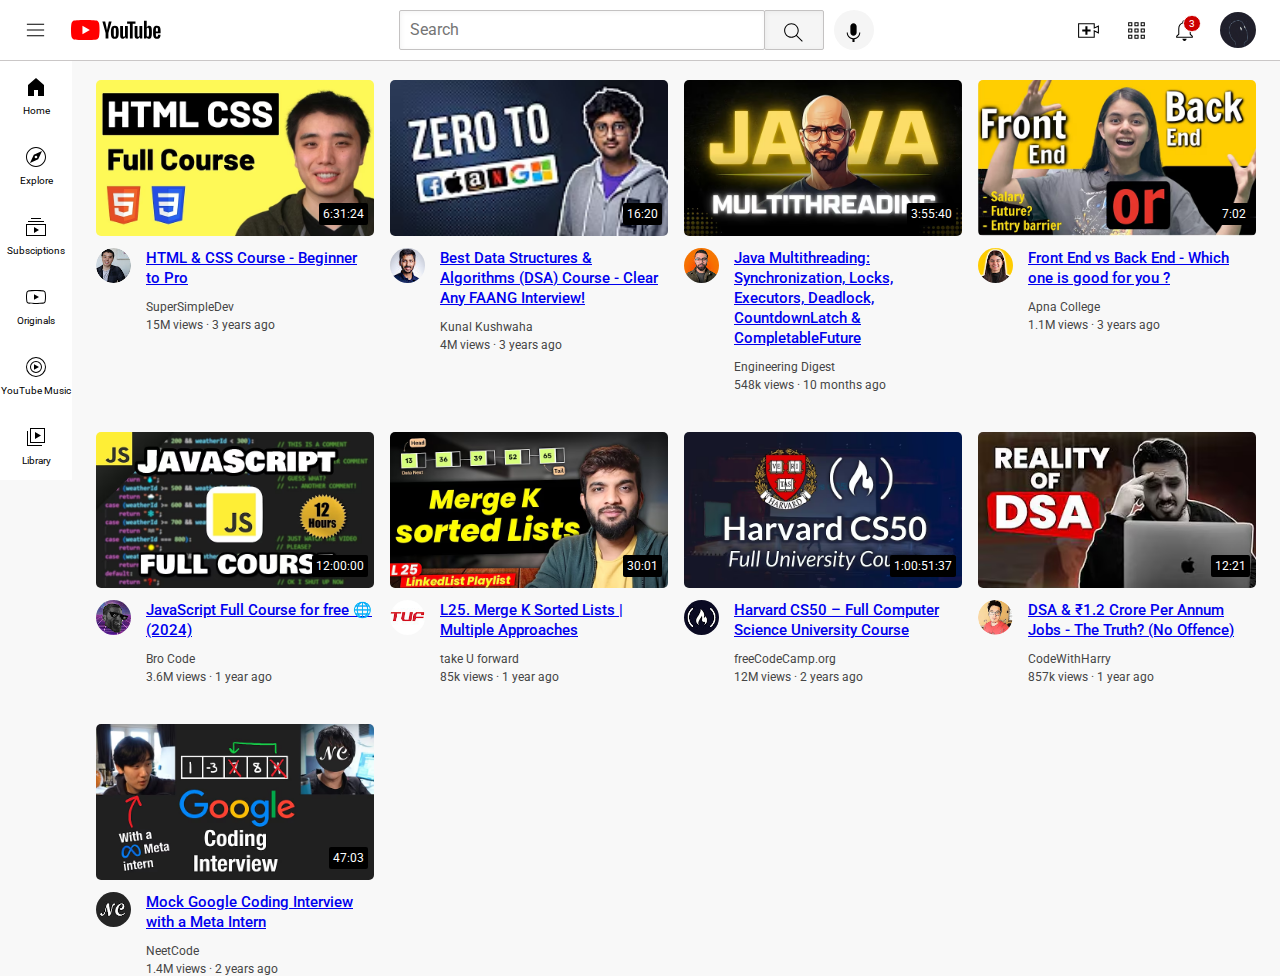
<file: index.html>
<!DOCTYPE html>
<html>

<head>
    <title>YouTubeCopy</title>
    <link rel="stylesheet" href="Body.css">
    <link rel="stylesheet" href="sidebar.css">
    <link rel="stylesheet" href="header.css">
    <link rel="preconnect" href="https://fonts.googleapis.com">
    <link rel="preconnect" href="https://fonts.gstatic.com" crossorigin>
    <link href="https://fonts.googleapis.com/css2?family=Roboto:ital,wght@0,100..900;1,100..900&display=swap"
        rel="stylesheet">

</head>

<body>
    <header class="header">
        <div class="left-section">
            <img src="images/hamburger-menu.svg" class="hamburger-logo">
            <img src="images/youtube-logo.svg" class="youtube-logo">
        </div>
        <div class="middle-section">
            <input type="text" placeholder="Search" class="searchBar">
            <button class="search-button">
                <img src="images/search.svg" class="search-logo">
                <div class="tooltip">Search</div>
            </button>
            <button class="voice-search-button">
                <img src="images/voice-search-icon.svg" class="voice-search-logo">
                <div class="tooltip">Search with your voice</div>
            </button>
        </div>
        <div class="right-section">
            <div class="create-video">
                <img src="images/upload.svg" class="upload-logo">
                <div class="tooltip">Create</div>
            </div>
            <div class="apps">
                <img src="images/youtube-apps.svg" class="youtube-apps-logo">
                <div class="tooltip">YouTube apps</div>
            </div>



            <div class="notifications-button">
                <img src="images/notifications.svg" class="notifications-logo">
                <div class="tooltip">notifications</div>
                <div class="notifications"> 3</div>
            </div>
            <img src="images/logo.png" class="user-picture">

        </div>
    </header>

    <nav class="side-bar">
        <div class="side-buttons">
            <img src="images/home.svg" class="home">
            <p class="labels">Home</p>
        </div>
        <div class="side-buttons">
            <img src="images/explore.svg" class="explore">
            <p class="labels">Explore</p>

        </div>
        <div class="side-buttons">
            <img src="images/subscriptions.svg" class="subscriptions">
            <p class="labels">Subsciptions</p>
        </div>
        <div class="side-buttons">
            <img src="images/originals.svg" class="originals">
            <p class="labels">Originals</p>
        </div>
        <div class="side-buttons">
            <img src="images/youtube-music.svg" class="youtube-music">
            <p class="labels">YouTube Music</p>
        </div>
        <div class="side-buttons">
            <img src="images/library.svg" class="library">
            <p class="labels">Library</p>
        </div>







    </nav>

    <main>
        <section class="Screen-grid">

            <div class="box">
                <a href="https://www.youtube.com/watch?v=G3e-cpL7ofc" >
                    <div class="thumbnail">
                        <img src="images/10.avif" class="image">
                        <div class="video-length">
                            6:31:24
                        </div>
                    </div>
                </a>
                <div class="info-grid">
                    <div class="channel-icon">
                        <a href="https://www.youtube.com/@SuperSimpleDev">
                            <img src="images/10.1.jpg" class="icon">
                        </a>    
                    </div>
                    <div class="channel-info">
                        <p class="Video-title">
                            <a href="https://www.youtube.com/watch?v=G3e-cpL7ofc" class="link-at-title" >
                                HTML & CSS Course - Beginner to Pro
                            </a>
                        </p>
                        <p class="Channel-name">
                            <a href="https://www.youtube.com/@SuperSimpleDev"
                                class="link-at-channel-name" >
                                SuperSimpleDev
                            </a>
                        </p>
                        <p class="video-info">
                            15M views &#183; 3 years ago
                        </p>
                    </div>

                </div>
            </div>

            <div class="box">
                <a href="https://www.youtube.com/watch?v=rZ41y93P2Qo&list=PL9gnSGHSqcnr_DxHsP7AW9ftq0AtAyYqJ&index=1" >
                    <div class="thumbnail">
                        <img src="images/11.avif" class="image">
                        <div class="video-length">
                            16:20
                        </div>
                    </div>
                </a>
                
                <div class="info-grid">
                    <div class="channel-icon">
                        <a href="https://www.youtube.com/@KunalKushwaha" >
                            <img src="images/11.1.jpg" class="icon">
                        </a>
                    </div>

                    <div class="channel-info">
                        
                        <p class="Video-title">
                            <a href="https://www.youtube.com/watch?v=rZ41y93P2Qo&list=PL9gnSGHSqcnr_DxHsP7AW9ftq0AtAyYqJ&index=1" class="link-at-title">
                                Best Data Structures & Algorithms (DSA) Course - Clear Any FAANG Interview!
                            </a>
                        </p>
                        <p class="Channel-name">

                            <a href="https://www.youtube.com/@KunalKushwaha"  class="link-at-channel-name">Kunal Kushwaha</a>
                        </p>
                        <p class="video-info">
                            4M views &#183; 3 years ago
                        </p>
                    </div>

                </div>
            </div>

            <div class="box">
                <a href="https://www.youtube.com/watch?v=4aYvLz4E1Ts" >
                    <div class="thumbnail">
                        <img src="images/12.avif" class="image">
                        <div class="video-length">
                            3:55:40
                        </div>
                    </div>
                </a>
                
                <div class="info-grid">
                    <div class="channel-icon">
                        <a href="https://www.youtube.com/@EngineeringDigest">
                            <img src="images/12.1.jpg" class="icon">
                        </a>
                    </div>

                    <div class="channel-info">
                        <p class="Video-title">
                            <a href="https://www.youtube.com/watch?v=4aYvLz4E1Ts" class="link-at-title">
                                Java Multithreading: Synchronization, Locks, Executors, Deadlock, CountdownLatch & CompletableFuture
                            </a>                           
                        </p>
                        <p class="Channel-name">
                            <a href="https://www.youtube.com/@EngineeringDigest" class="link-at-channel-name"> Engineering Digest</a>
                           
                        </p>
                        <p class="video-info">
                            548k views &#183; 10 months ago
                        </p>
                    </div>

                </div>
            </div>

            <div class="box">
                <a href="https://www.youtube.com/watch?v=vP3TRAsjZss">
                    <div class="thumbnail">
                        <img src="images/hq720.avif" class="image">
                        <div class="video-length">
                            7:02
                        </div>
                    </div>
                </a>
                
                <div class="info-grid">
                    <div class="channel-icon">
                        <a href="https://www.youtube.com/@ApnaCollegeOfficial">
                            <img src="images/channels4_profile.jpg" class="icon">
                        </a>
                        
                    </div>

                    <div class="channel-info">
                        <p class="Video-title">
                             <a href="https://www.youtube.com/watch?v=vP3TRAsjZss" class="link-at-title"> Front End vs Back End - Which one is good for you ?
</a>
                           
                        </p>
                        <p class="Channel-name">
                            <a href="https://www.youtube.com/@ApnaCollegeOfficial" class="link-at-channel-name">Apna College</a>
                            
                        </p>
                        <p class="video-info">
                            1.1M views &#183; 3 years ago
                        </p>
                    </div>

                </div>
            </div>

            <div class="box">
                <a href="https://www.youtube.com/watch?v=lfmg-EJ8gm4&t=18587s">
                    <div class="thumbnail">
                        <img src="images/hq720 (1).avif" class="image">
                        <div class="video-length">
                            12:00:00
                        </div>
                    </div>
                </a>
                
                <div class="info-grid">
                    <div class="channel-icon">
                        <a href="https://www.youtube.com/@BroCodez">
                            <img src="images/unnamed.jpg" class="icon">
                        </a>
                        

                    </div>

                    <div class="channel-info">
                        <p class="Video-title">
                            <a href="https://www.youtube.com/watch?v=lfmg-EJ8gm4&t=18587s" class="link-at-title">
                                JavaScript Full Course for free 🌐 (2024)
                            </a>                           
                        </p>
                        <p class="Channel-name">
                            <a href="https://www.youtube.com/@BroCodez" class="link-at-channel-name">Bro Code</a>
                            
                        </p>
                        <p class="video-info">
                            3.6M views &#183; 1 year ago
                        </p>
                    </div>

                </div>
            </div>

            <div class="box">
                <a href="https://www.youtube.com/watch?v=1zktEppsdig">
                    <div class="thumbnail">
                        <img src="images/hq720 (2).avif" class="image">
                        <div class="video-length">
                            30:01
                        </div>
                    </div>
                </a>
                
                <div class="info-grid">
                    <div class="channel-icon">
                        <a href="https://www.youtube.com/@takeUforward">
                            <img src="images/unnamed (1).jpg" class="icon">
                        </a>
                    </div>

                    <div class="channel-info">
                        <p class="Video-title">
                            <a href="https://www.youtube.com/watch?v=1zktEppsdig" class="link-at-title">
                                L25. Merge K Sorted Lists | Multiple Approaches
                            </a>
                            
                        </p>
                        <p class="Channel-name">
                            <a href="https://www.youtube.com/@takeUforward" class="link-at-channel-name">take U forward</a>
                            
                        </p>
                        <p class="video-info">
                            85k views &#183; 1 year ago
                        </p>
                    </div>

                </div>
            </div>

            <div class="box">
                <a href="https://www.youtube.com/watch?v=8mAITcNt710&">
                    <div class="thumbnail">
                        <img src="images/hq720 (3).avif" class="image">
                        <div class="video-length">
                            1:00:51:37
                        </div>
                    </div>
                </a>
                
                <div class="info-grid">
                    <div class="channel-icon">
                        <a href="https://www.youtube.com/@freecodecamp"><img src="images/unnamed (2).jpg" class="icon"></a>
                        
                    </div>

                    <div class="channel-info">
                        <p class="Video-title">
                            <a href="https://www.youtube.com/watch?v=8mAITcNt710&" class="link-at-title">
                                Harvard CS50 – Full Computer Science University Course
                            </a>
                        </p>
                        <p class="Channel-name">
                            <a href="https://www.youtube.com/@freecodecamp" class="link-at-channel-name">freeCodeCamp.org</a>
                        </p>
                        <p class="video-info">
                            12M views &#183; 2 years ago
                        </p>
                    </div>

                </div>
            </div>

            <div class="box">
                <a href="https://www.youtube.com/watch?v=XewspIh58Qg">
                    <div class="thumbnail">
                        <img src="images/hqdefault.avif" class="image">
                        <div class="video-length">
                            12:21
                        </div>
                    </div>
                </a>
                
                <div class="info-grid">
                    <div class="channel-icon">
                        <a href="https://www.youtube.com/@CodeWithHarry"><img src="images/unnamed (3).jpg" class="icon"></a>
                        
                    </div>

                    <div class="channel-info">
                        <p class="Video-title">
                            <a href="https://www.youtube.com/watch?v=XewspIh58Qg" class="link-at-title">DSA & ₹1.2 Crore Per Annum Jobs - The Truth? (No Offence)
</a>
                        </p>
                        <p class="Channel-name">
                            <a href="https://www.youtube.com/@CodeWithHarry" class="link-at-channel-name">CodeWithHarry</a>
                            
                        </p>
                        <p class="video-info">
                            857k views &#183; 1 year ago
                        </p>
                    </div>

                </div>
            </div>

            <div class="box">
                <a href="https://www.youtube.com/watch?v=46dZH7LDbf8">
                    <div class="thumbnail">
                        <img src="images/hq720 (4).avif" class="image">
                        <div class="video-length">
                            47:03
                        </div>
                    </div>
                </a>
                
                <div class="info-grid">
                    <div class="channel-icon">
                        <a href="https://www.youtube.com/@NeetCode">
                            <img src="images/channels4_profile (1).jpg" class="icon">
                        </a>
                        
                    </div>

                    <div class="channel-info">
                        <p class="Video-title">
                            <a href="https://www.youtube.com/watch?v=46dZH7LDbf8" class="link-at-title">
                                Mock Google Coding Interview with a Meta Intern
                            </a>
                            
                        </p>
                        <p class="Channel-name">
                            <a href="https://www.youtube.com/@NeetCode" class="link-at-channel-name">NeetCode</a>
                            
                        </p>
                        <p class="video-info">
                            1.4M views &#183; 2 years ago
                        </p>
                    </div>

                </div>
            </div>

        </section>
    </main>
</body>

</html>
</file>
<file: Body.css>
body{
    margin:0;
    padding-top: 80px;
    padding-left: 96px;
    background-color: rgb(248, 248, 248);
}
p{
    font-family: Roboto,Arial;
    margin-top:0;
    margin-bottom: 0;
}
.image{
    width: 100%;  
    object-fit: cover;
    border-radius: 5px;
}




.icon{
    width: 35px;
    height: 35px;
    border-radius:20px;
}

.Screen-grid{
    margin-right: 24px;
    display: grid;
    grid-template-columns: 1fr 1fr 1fr;
    column-gap: 16px;
    row-gap: 40px;
}
@media(max-width:800px){
    .Screen-grid{
        grid-template-columns: 1fr 1fr;
    }
}
@media(min-width:1100px){
    .Screen-grid{
        grid-template-columns: 1fr 1fr 1fr 1fr;
    }
}


.thumbnail{
    margin-bottom: 8px;
    cursor: pointer;
    position: relative;
}
.video-length{
    position: absolute;
    bottom: 15px;
    right: 6px;
    font-size: 12px;
    font-style: bold;
    padding-left: 4px;
    padding-right: 4px;
    padding-top: 4px;
    padding-bottom: 4px;
    border-radius: 2px;
    font-family: roboto,Arial;
    background-color: black;
    color: white;
}
.info-grid{
    display:grid;
    grid-template-columns: 50px 1fr;
}


.Video-title{
    font-weight: 500;
    font-size: 15px;
    line-height: 20px;
    margin-bottom: 12px;
    text-decoration: none;
    color: black;
}
.Channel-name{
    margin-bottom: 4px;
}
.Channel-name,.video-info{
    font-size: 12px;
    color: rgb(69, 69, 69);
}


.link-at-channel-name{
    text-decoration: none;
    color: rgb(69, 69, 69);

}
</file>
<file: sidebar.css>
.side-bar{
    
    position: fixed;
    bottom: 0;
    left: 0;
    width: 72px;
    top: 60px;
}

.side-buttons{
    margin: 0;
    display: flex;
    flex-direction: column;
    justify-content: center;
    align-items: center;
    cursor: pointer;
    background-color: white;
    height: 70px;
    transition: background-color 0.25s;
}
.side-buttons:hover{
    background-color: rgb(235, 235, 235);
}
.home,.explore,.subscriptions,.originals,.youtube-music,.library{
    margin-bottom: 6px;
    height: 24px;
}

.labels{
    font-size: 10px;
    font-family: roboto;
}
</file>
<file: header.css>
.header{
    display: flex;
    flex-direction: row;
    justify-content: space-between;
    position: fixed;
    top: 0;
    left: 0;
    right: 0;
    height: 60px;
    background-color: white;
    border-bottom-width: 1px;
    border-bottom-style: solid;
    border-bottom-color: rgb(202, 199, 199);
    z-index: 1;
}
.logo{
    width: 50px;
    margin-left: 10px;
}


.left-section{
    display: flex;
    justify-content: center;
    align-items: center;
}
.hamburger-logo{
    margin-left: 24px;
    margin-right: 24px;
    height: 23px;
    cursor: pointer;
}
.youtube-logo{
    height: 20px;
    cursor: pointer;
}


.middle-section{
    flex: 1;
    margin-left: 70px;
    margin-right: 35px;
    max-width: 475px;
    display: flex;
    flex-direction: row;
    align-items: center;
}

.searchBar{
    flex: 1;
    height: 36px;
    padding-left: 10px;
    border: 1px ;
    border-style: solid;
    font-size: 16px;
    border-radius: 2px;
    box-shadow:inset 1px 1px 5px rgb(0, 0, 0,0.05);
    border-color: rgb(196, 194, 194);
    width: 0;
}
.searchBar::placeholder{
    font-family: roboto,Arial;
    font-size: 16px;
}


.search-button{
   
    height: 40px;
    width: 60px;
    margin-left: -1px;
    margin-right:10px;
    border-radius: 2px;
    border: 1px ;
    border-width: 1px;
    border-style: solid;
    background-color: rgb(245, 245, 245);
    box-shadow:inset 1px 1px 5px rgb(0, 0, 0,0.05);
    border-color: rgb(196, 194, 194);
    cursor: pointer;
}
.search-button,.voice-search-button,.right-section .create-video ,
.right-section .apps,
.right-section .notifications-button
{
    display: flex;
    justify-content: center;
    align-items: center;
    position: relative;
}
.search-button .tooltip ,.voice-search-button .tooltip,.right-section .create-video .tooltip,
.right-section .apps .tooltip,
.right-section .notifications-button .tooltip{
    position: absolute;
    bottom: -30px;
    background-color: gray;
    color: white;
    font-size: 12px;
    padding-left: 8px;
    padding-right: 8px;
    padding-top: 4px;
    padding-bottom: 4px;
    border-radius: 2px;
    opacity: 0;
    transition: opacity 0.25s;
    pointer-events: none;
    white-space: nowrap;
}
.search-button:hover .tooltip,.voice-search-button:hover .tooltip,.right-section .create-video:hover .tooltip,
.right-section .apps:hover .tooltip,.right-section .notifications-button:hover .tooltip
{

    opacity: 1;
}

.search-logo{
    height: 25px;
    margin-top: 5px;
}

.voice-search-button{
    height: 40px;
    width: 40px;
    border-radius: 20px;
    border: none;
    cursor: pointer;
    background-color: rgb(245, 245, 245);
}


.voice-search-logo{

    height: 25px;
    margin-top: 5px;
}



.right-section{
    width: 180px;
    margin-right: 24px;
    display: flex;
    align-items: center;
    justify-content: space-between;
    flex-shrink: 0;
    background-color: rgb(255, 255, 255);
    
}
.upload-logo{
    height: 25px;
    cursor: pointer;
}
.youtube-apps-logo{
    height: 25px;
    cursor: pointer;
}
.notifications-logo{
    height: 25px;
    cursor: pointer;
}
.notifications-button{
    position: relative;
}
.notifications{
    font-size: 10px;
    font-family: roboto,Arial;
    border-radius: 11px;
    position: absolute;
    padding-left: 5px;
    padding-right: 5px;
    padding-top: 2px;
    padding-bottom: 2px;
    border: 1px;
    border-style: solid;
    border-color:white;

    background-color: rgb(204, 0, 0);
    color: white;
    top: -3px;
    right: -4px;
}
.user-picture{
    height: 36px;
    width: 36px;
    border-radius: 18px;
    cursor: pointer;
}
</file>
